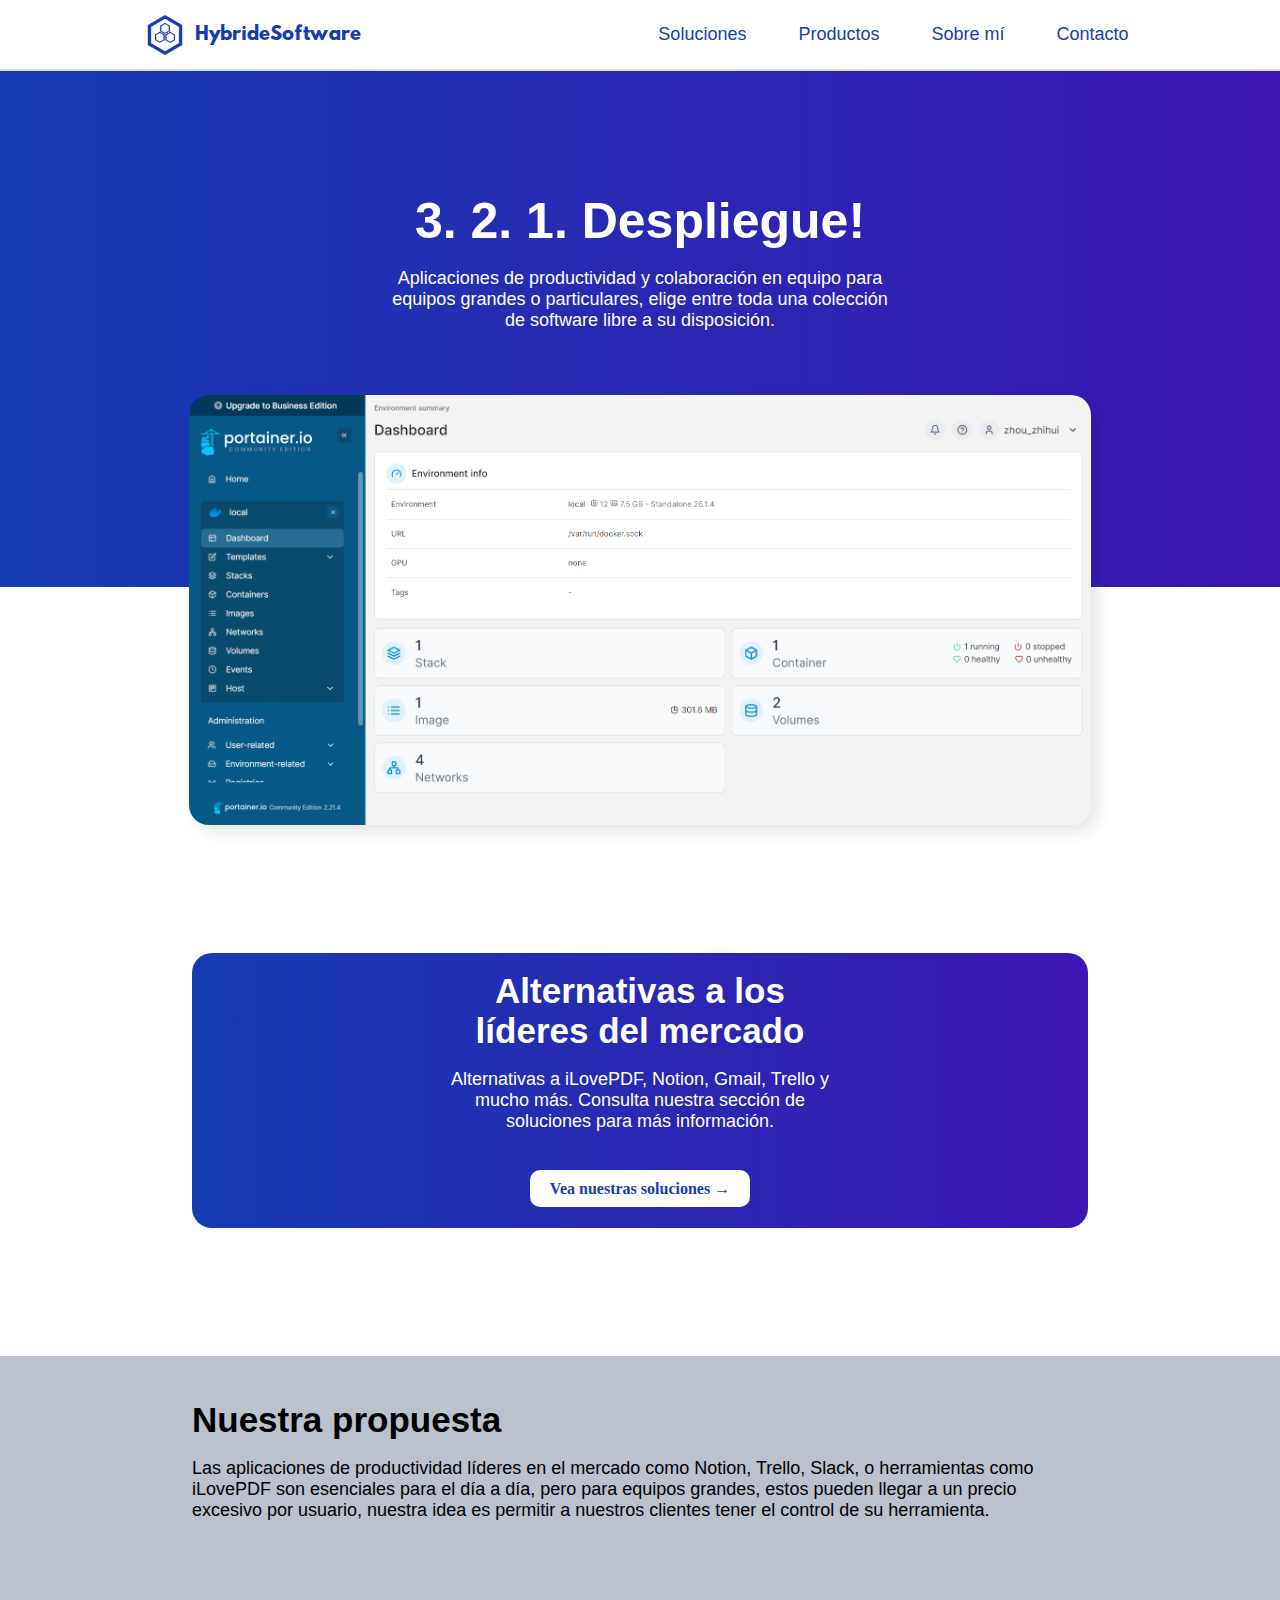
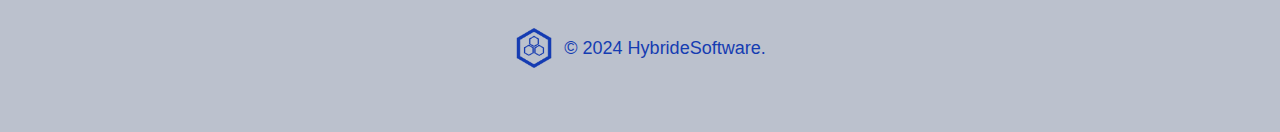
<file: HybrideSoftware/index.html>
<!DOCTYPE html>
<html lang="es">
    <head>
        <meta charset="UTF-8">
        <meta name="Autor" content="Zhou Zhihui">
        <meta name="Keywords" content="pagina, principal">
        <meta name="Description" content="Pagina principal">
        
        <link rel="stylesheet" href="./CSS/style_1.css"> <!-- Importa la hoja de estilo-->
        <link rel="icon" href="./Resource/Hybride-Software-removebg-preview.png" type="image/png" sizes="32x32"> <!-- Favicon en formato PNG-->
        <!-- Indica que esta página presenta canales RSS, en algunos navegadores los detectan solo -->
        <link rel="alternate" title="HybrideSoftware New Solutions RSS" href="https://cristalab.com/feeds.xml" type="application/rss+xml">
    </head>
    <body>
        
        <!-- Barra de navegación estática-->
        <nav class="nav-bar"> 
            <div class="logo">
                <a href="index.html">
                    <img src="./Resource/Hybride-Software-removebg-preview.png" alt="logo">
                    <p>HybrideSoftware</p>
                </a>
            </div> 
            <ul>
                <div class="link-nav">
                    <li><a href="soluciones.html"><p>Soluciones</p></a></li>
                    <li><a href="productos.html"><p>Productos</p></a></li>
                    <li><a href="sobre_mi.html"><p>Sobre mí</p></a></li>
                    <li><a href="contacto.html"><p>Contacto</p></a></li>
                </div>
            </ul>
        </nav>
        
        <!-- Encabezado-->
        <main class="content-title">
            <div>
                <h1>3. 2. 1. Despliegue!</h1><br>
                <p>Aplicaciones de productividad y colaboración en equipo para equipos grandes o particulares, elige entre toda una colección de software libre a su disposición.</p>
            </div>
        </main>

        <!-- Bloque imagen-->
        <div class="content-image1">
            <img src="./Resource/portainer.png" alt="Portainer-user">
        </div>

        <!-- CTA-->
        <div class="content-CTA">
            <br><h2>Alternativas a los líderes del mercado</h2><br>
            <p>Alternativas a iLovePDF, Notion, Gmail, Trello y mucho más. Consulta nuestra sección de soluciones para más información.</p><br>
            <div class="content-botton1">
                <a href="soluciones.html"><strong>Vea nuestras soluciones →</strong></a>
            </div>
        </div>

        <!-- Soluciones-->
        <div class="content-solution">
            <br><h2>Nuestra propuesta</h2><br>
            <p>Las aplicaciones de productividad líderes en el mercado como Notion, Trello, Slack, o herramientas como iLovePDF son esenciales para el día a día, pero para equipos grandes, estos pueden llegar a un precio excesivo por usuario, nuestra idea es permitir a nuestros clientes tener el control de su herramienta.</p><br>
        </div>

        <!-- Pie de página-->
        <!--<footer class="foot-content">
            <div>
                <h3>Soluciones</h3>
                <h3>Productos</h3>
            </div>
            <div>
                <h3>Sobre mí</h3>
                <h3>Contacto</h3>
            </div>
        </footer>-->

        <!-- Logo de pie de página-->
        <footer class="foot-logo">
            <img src="./Resource/Hybride-Software-removebg-preview.png" alt="logo">
            <p>© 2024 HybrideSoftware.</p>
        </footer>

    </body>
</html>
</file>
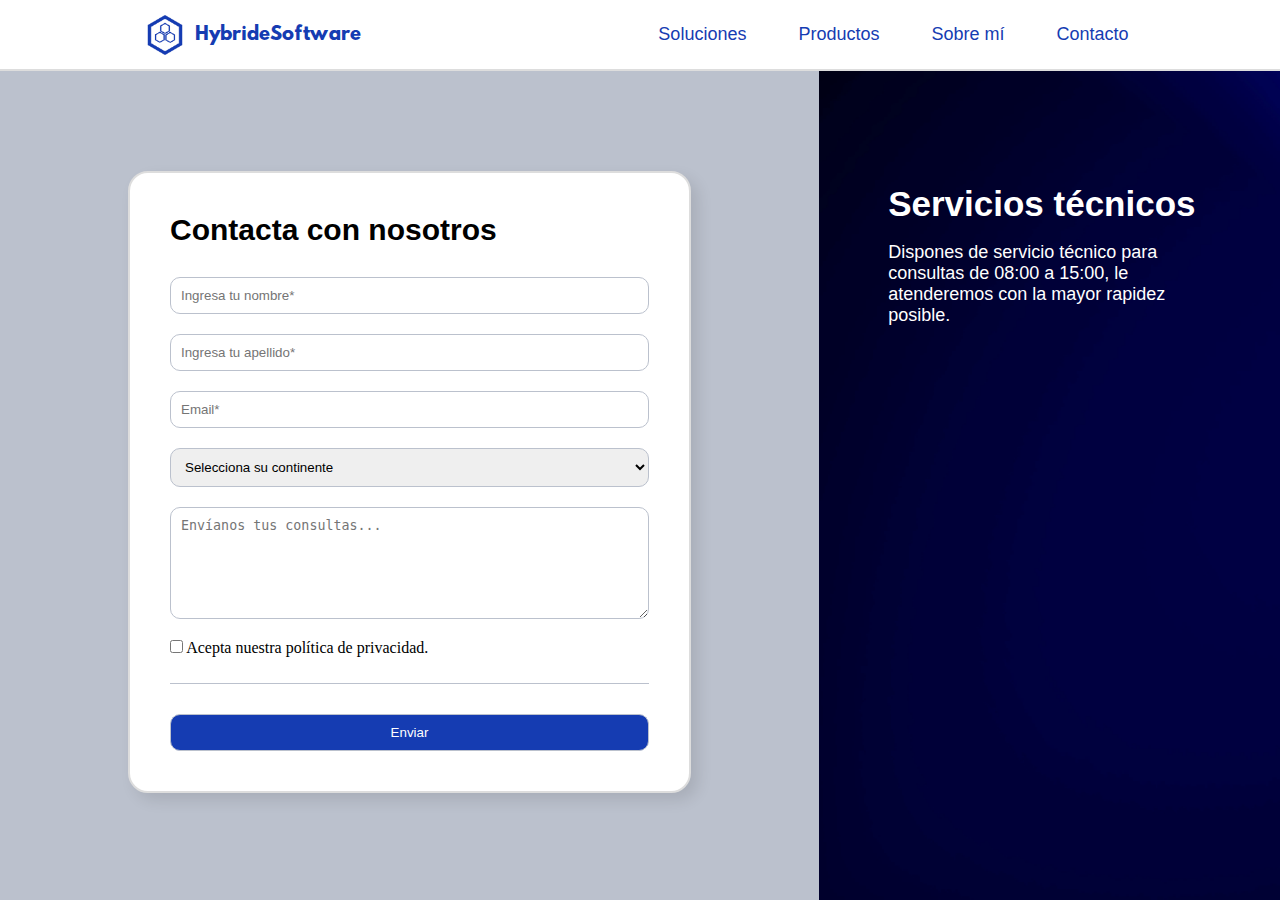
<file: HybrideSoftware/contacto.html>
<!DOCTYPE html>
<html lang="es">
    <head>
        <meta charset="UTF-8">
        <meta name="Autor" content="Zhou Zhihui">
        <meta name="Keywords" content="contacto">
        <meta name="Description" content="Contacto">
        
        <link rel="stylesheet" href="./CSS/style_1.css"> <!-- Importa la hoja de estilo-->
        <link rel="icon" href="./Resource/Hybride-Software-removebg-preview.png" type="image/png" sizes="32x32"> <!-- Favicon en formato PNG-->
    </head>
    <body class="form-body">
        
        <!-- Barra de navegación estática-->
        <nav class="nav-bar"> 
            <div class="logo">
                <a href="index.html">
                    <img src="./Resource/Hybride-Software-removebg-preview.png" alt="logo">
                    <p>HybrideSoftware</p>
                </a>
            </div> 
            <ul>
                <div class="link-nav">
                    <li><a href="soluciones.html"><p>Soluciones</p></a></li>
                    <li><a href="productos.html"><p>Productos</p></a></li>
                    <li><a href="sobre_mi.html"><p>Sobre mí</p></a></li>
                    <li><a href="contacto.html"><p>Contacto</p></a></li>
                </div>
            </ul>
        </nav>
        
        <!-- Formulario de contacto-->
         <div class="contact-form-father">
            <div class="contact-form">
                <form class="contact-form-content">
                    <h3>Contacta con nosotros</h3>
                    <input class="contact-form-input" type="text" placeholder="Ingresa tu nombre*" required> <!-- placeholder muestra las palabras dentro del recuadro de texto, pero al escribir desaparece-->
                    <input class="contact-form-input" type="text" placeholder="Ingresa tu apellido*" required>
                    <input class="contact-form-input" type="email" placeholder="Email*" required> <!-- Required obliga a relenar el campo-->
                    <select class="contact-form-input"> <!-- Required no funciona en el select-->
                        <option disabled selected>Selecciona su continente</option> <!-- disable evita que el usuario lo elija y selected lo marca como por defecto-->
                        <option>Asia</option>
                        <option>África</option>
                        <option>Europa</option>
                        <option>América</option>
                        <option>Oceanía</option>
                        <option>Antártida</option> <!-- Para los pinguinos-->
                    </select>
                    <textarea class="contact-form-input" rows="6" cols="55" placeholder="Envíanos tus consultas..."></textarea> <!-- rows la altura, cols el ancho-->
                    <div> <!-- Si no lo meto en el padre, se pone en columna-->
                        <input class="contact-form-input" type="checkbox">
                        <label>Acepta nuestra política de privacidad.</label>
                    </div>
                    <div class="contact-form-bottom-div">
                        <input class="contact-form-bottom" type="submit" value="Enviar">
                    </div>
                </form>
            </div>
            <div class="contact-form-second">
                <div class="contact-form-second-content">
                    <h2>Servicios técnicos</h2><br>
                    <p>Dispones de servicio técnico para consultas de 08:00 a 15:00, le atenderemos con la mayor rapidez posible.</p>
                </div>
            </div>
         </div>

    </body>
</html>
</file>
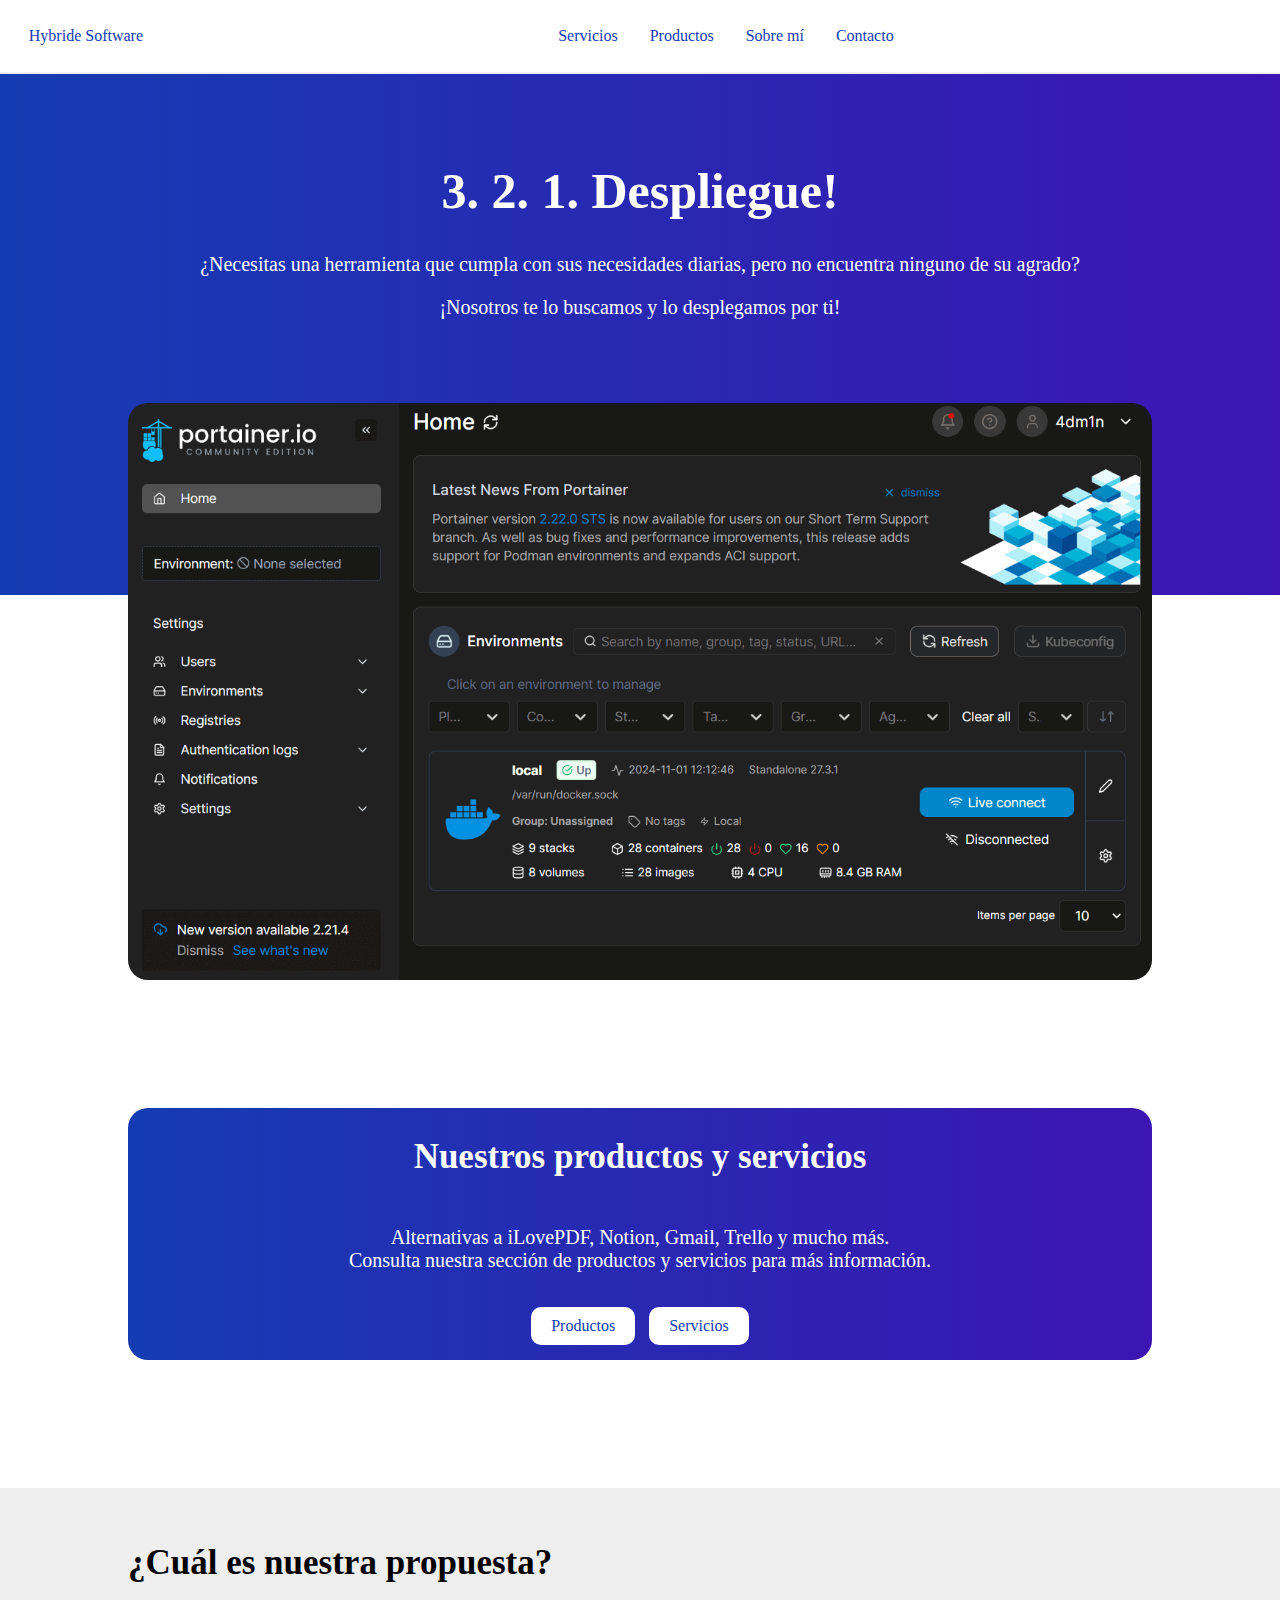
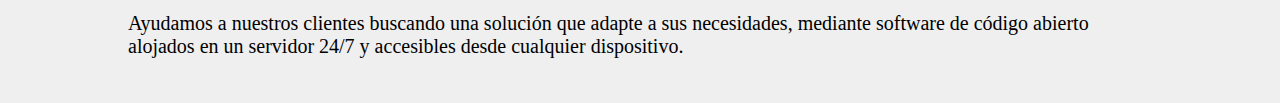
<file: hybridesoftware/main_page.html>
<!DOCTYPE html>
<html lang="es">
    <head>
        <meta charset="UTF-8">
        <meta name="Autor" content="Zhou Zhihui">
        <meta name="Keywords" content="principal">
        <meta name="Description" content="Pagina principal">
        
        <link rel="stylesheet" href="style_1.css"> <!-- Importa la hoja de estilo-->
    </head>
    <body>
        
        <div>
            <nav> <!-- Barra de navegación estática-->
                <ul>
                    <div class="logo">
                        <li ><a href="main_page.html">Hybride Software</a></li>
                    </div> 
                    <div class="link-nav">
                        <li><a href="servicios.html">Servicios</a></li>
                        <li><a href="productos.html">Productos</a></li>
                        <li><a href="sobre_mi.html">Sobre mí</a></li>
                        <li><a href="contacto.html">Contacto</a></li>
                    </div>
                </ul>
            </nav>
        </div>
        
        <div class="content-gradient"> <!-- Una preve presentación-->
            <div>
                <h1>3. 2. 1. Despliegue!</h1>
                <p>¿Necesitas una herramienta que cumpla con sus necesidades diarias, pero no encuentra ninguno de su agrado?</p>
                <p>¡Nosotros te lo buscamos y lo desplegamos por ti!</p>
            </div>
        </div>

        <div class="content-image1">
            <img src="Portainer-user.png" alt="Portainer-user">
        </div>

        <div class="content-CTA">
            <h2>Nuestros productos y servicios</h2>
            <p>Alternativas a iLovePDF, Notion, Gmail, Trello y mucho más.
                Consulta nuestra sección de productos y servicios para más información.
            </p>
            <div class="content-botton1">
                <a href="productos.html">Productos</a>
                <a href="servicios.html">Servicios</a>
            </div>
        </div>

        <div class="content-solution">
            <h2>¿Cuál es nuestra propuesta?</h2>
            <p>Ayudamos a nuestros clientes buscando una solución que adapte a sus necesidades, mediante software de código abierto alojados en un servidor 24/7 y accesibles desde cualquier dispositivo.</p>
        </div>

        <div class="foot-content">

        </div>

        <div class="foot-logo">

        </div>

    </body>
</html>
</file>
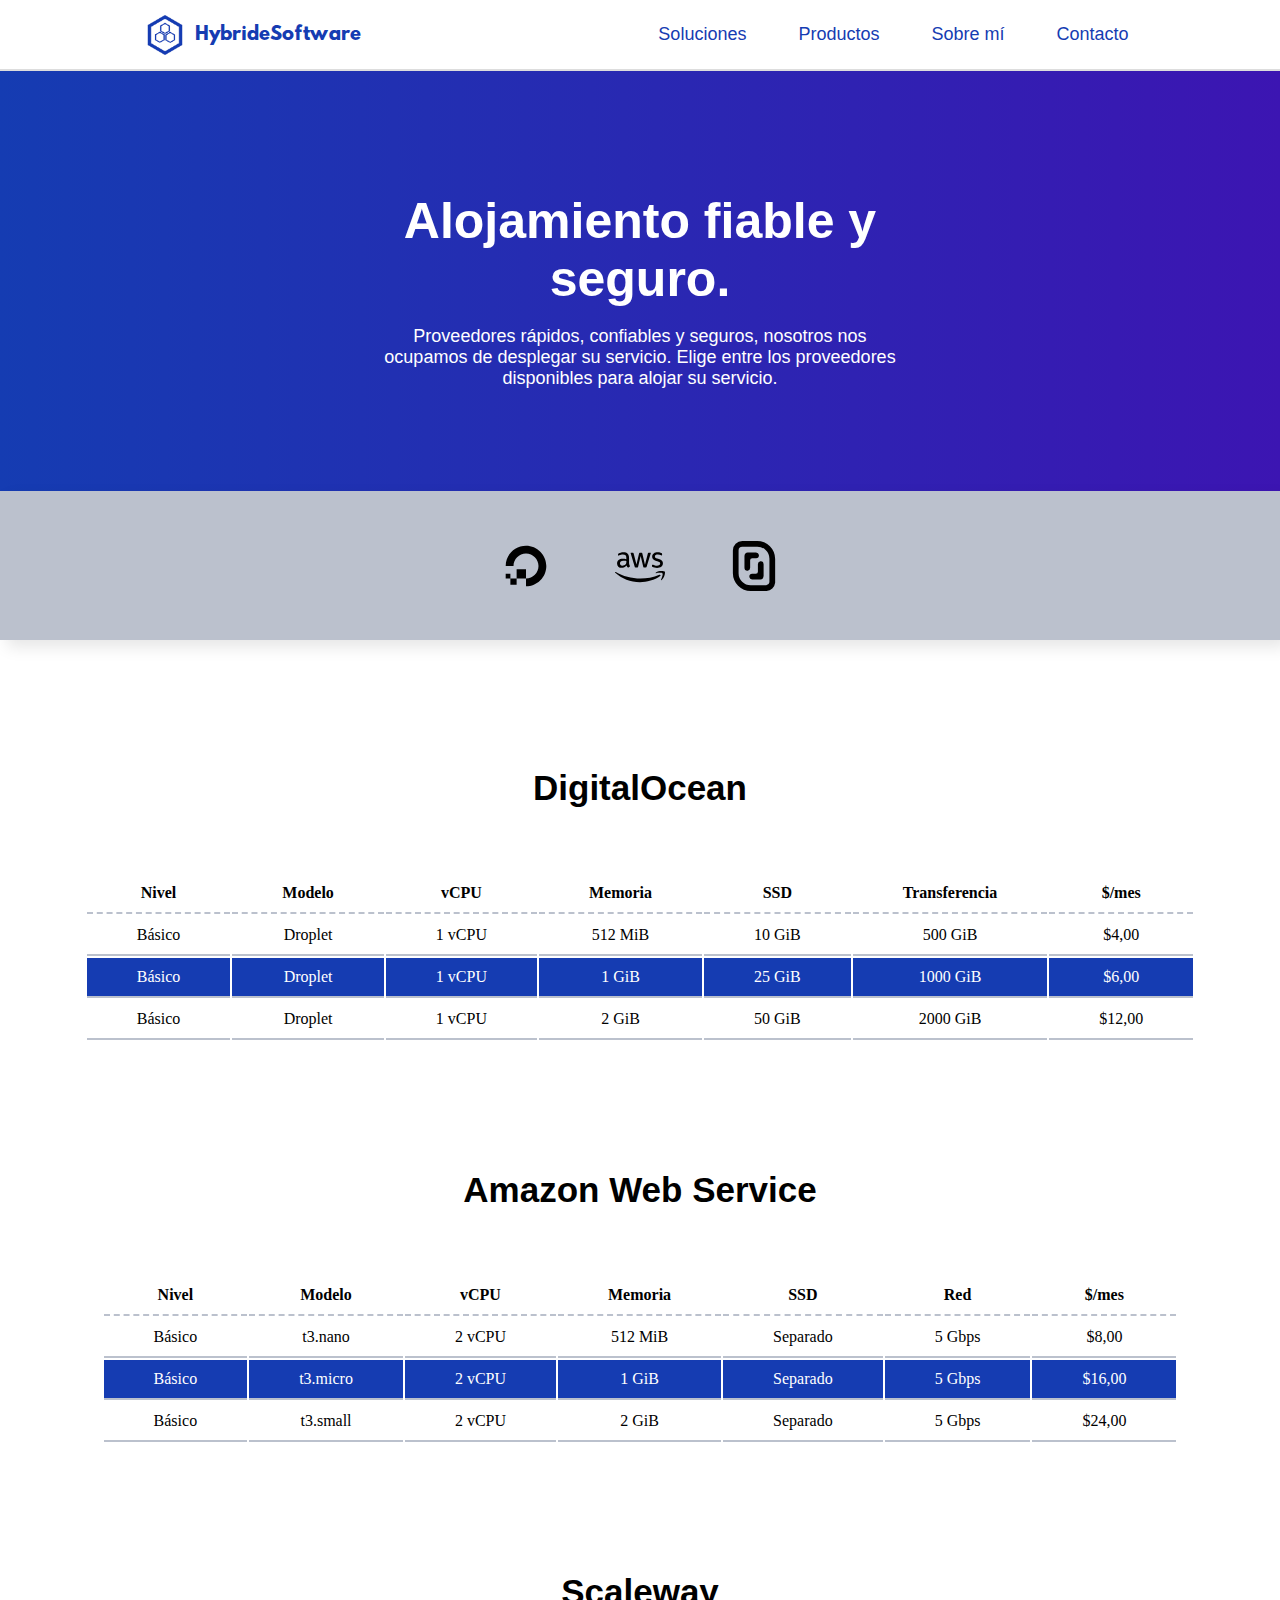
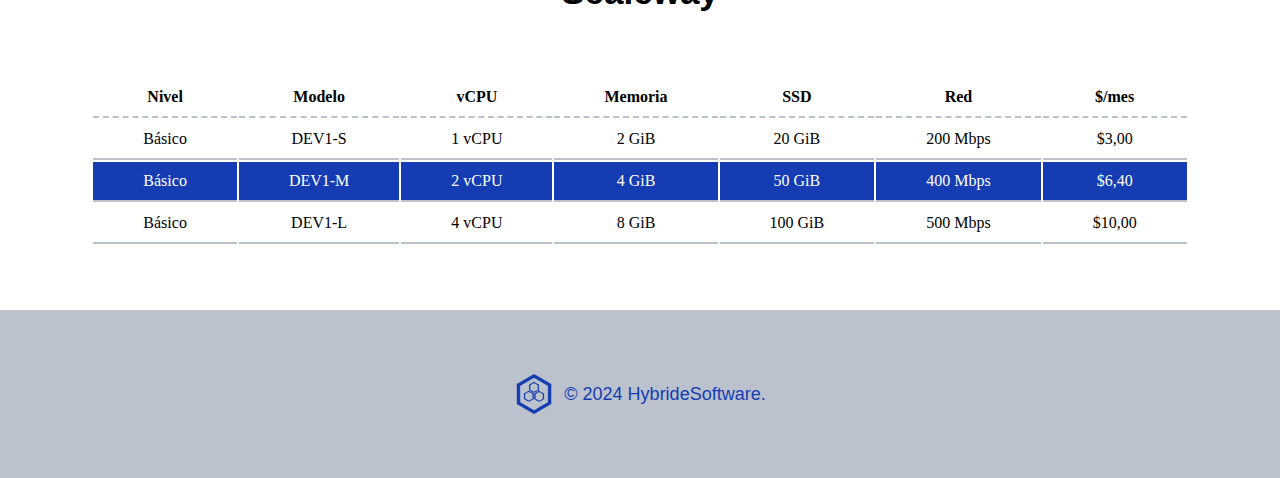
<file: HybrideSoftware/productos.html>
<!DOCTYPE html>
<html lang="es">
    <head>
        <meta charset="UTF-8">
        <meta name="Autor" content="Zhou Zhihui">
        <meta name="Keywords" content="productos">
        <meta name="Description" content="Productos">
        
        <link rel="stylesheet" href="./CSS/style_1.css"> <!-- Importa la hoja de estilo-->
        <link rel="icon" href="./Resource/Hybride-Software-removebg-preview.png" type="image/png" sizes="32x32"> <!-- Favicon en formato PNG-->
    </head>
    <body>
        
        <!-- Barra de navegación estática-->
        <nav class="nav-bar"> 
            <div class="logo">
                <a href="index.html">
                    <img src="./Resource/Hybride-Software-removebg-preview.png" alt="logo">
                    <p>HybrideSoftware</p>
                </a>
            </div> 
            <ul>
                <div class="link-nav">
                    <li><a href="soluciones.html"><p>Soluciones</p></a></li>
                    <li><a href="productos.html"><p>Productos</p></a></li>
                    <li><a href="sobre_mi.html"><p>Sobre mí</p></a></li>
                    <li><a href="contacto.html"><p>Contacto</p></a></li>
                </div>
            </ul>
        </nav>

        <main class="content-title-product">
            <div>
                <h1>Alojamiento fiable y seguro.</h1><br>
                <p>Proveedores rápidos, confiables y seguros, nosotros nos ocupamos de desplegar su servicio. Elige entre los proveedores disponibles para alojar su servicio.</p>
            </div>
        </main>

        <section class="content-title-product-img">
            <div> <!-- Los SVG es el formato con mejor calidad de todas-->
                <img src="./Resource/icons8-digital-ocean.svg" alt="DigitalOcean">
                <img src="./Resource/icons8-amazon-web-services.svg" alt="Amazon-web-service">
                <img src="./Resource/scaleway.svg" alt="Scaleway">
            </div>
        </section>

        <!-- Tabla de productos-->
        <section class="provideer">
            <h2>DigitalOcean</h2>
        </section>

        <div class="product-table-div">
            <table class="product-table">
                <thead>
                    <tr>
                        <th>Nivel</th>
                        <th>Modelo</th>
                        <th>vCPU</th>
                        <th>Memoria</th>
                        <th>SSD</th>
                        <th>Transferencia</th>
                        <th>$/mes</th>
                    </tr>
                </thead>
                <tbody>
                    <tr>
                        <td>Básico</td>
                        <td>Droplet</td>
                        <td>1 vCPU</td>
                        <td>512 MiB</td> <!--MiB es una medida más precisa que MB-->
                        <td>10 GiB</td>
                        <td>500 GiB</td>
                        <td>$4,00</td>
                    </tr>
                    <tr>
                        <td>Básico</td>
                        <td>Droplet</td>
                        <td>1 vCPU</td>
                        <td>1 GiB</td>
                        <td>25 GiB</td>
                        <td>1000 GiB</td>
                        <td>$6,00</td>
                    </tr>
                    <tr>
                        <td>Básico</td>
                        <td>Droplet</td>
                        <td>1 vCPU</td>
                        <td>2 GiB</td>
                        <td>50 GiB</td>
                        <td>2000 GiB</td>
                        <td>$12,00</td>
                    </tr>
                </tbody>
            </table>
        </div>

        <section class="provideer">
            <h2>Amazon Web Service</h2>
        </section>

        <div class="product-table-div">
            <table class="product-table">
                <thead>
                    <tr>
                        <th>Nivel</th>
                        <th>Modelo</th>
                        <th>vCPU</th>
                        <th>Memoria</th>
                        <th>SSD</th>
                        <th>Red</th>
                        <th>$/mes</th>
                    </tr>
                </thead>
                <tbody>
                    <tr>
                        <td>Básico</td>
                        <td>t3.nano</td>
                        <td>2 vCPU</td>
                        <td>512 MiB</td>
                        <td>Separado</td>
                        <td>5 Gbps</td>
                        <td>$8,00</td>
                    </tr>
                    <tr>
                        <td>Básico</td>
                        <td>t3.micro</td>
                        <td>2 vCPU</td>
                        <td>1 GiB</td>
                        <td>Separado</td>
                        <td>5 Gbps</td>
                        <td>$16,00</td>
                    </tr>
                    <tr>
                        <td>Básico</td>
                        <td>t3.small</td>
                        <td>2 vCPU</td>
                        <td>2 GiB</td>
                        <td>Separado</td>
                        <td>5 Gbps</td>
                        <td>$24,00</td>
                    </tr>
                </tbody>
            </table>
        </div>

        <section class="provideer">
            <h2>Scaleway</h2>
        </section>

        <div class="product-table-div">
            <table class="product-table">
                <thead>
                    <tr>
                        <th>Nivel</th>
                        <th>Modelo</th>
                        <th>vCPU</th>
                        <th>Memoria</th>
                        <th>SSD</th>
                        <th>Red</th>
                        <th>$/mes</th>
                    </tr>
                </thead>
                <tbody>
                    <tr>
                        <td>Básico</td>
                        <td>DEV1-S</td>
                        <td>1 vCPU</td>
                        <td>2 GiB</td>
                        <td>20 GiB</td>
                        <td>200 Mbps</td>
                        <td>$3,00</td>
                    </tr>
                    <tr>
                        <td>Básico</td>
                        <td>DEV1-M</td>
                        <td>2 vCPU</td>
                        <td>4 GiB</td>
                        <td>50 GiB</td>
                        <td>400 Mbps</td>
                        <td>$6,40</td>
                    </tr>
                    <tr>
                        <td>Básico</td>
                        <td>DEV1-L</td>
                        <td>4 vCPU</td>
                        <td>8 GiB</td>
                        <td>100 GiB</td>
                        <td>500 Mbps</td>
                        <td>$10,00</td>
                    </tr>
                </tbody>
            </table>
        </div>

        <!-- Sección para particulares-->
         
        
        <footer class="foot-logo">
            <img src="./Resource/Hybride-Software-removebg-preview.png" alt="logo">
            <p>© 2024 HybrideSoftware.</p>
        </footer>
        
    </body>
</html>
</file>
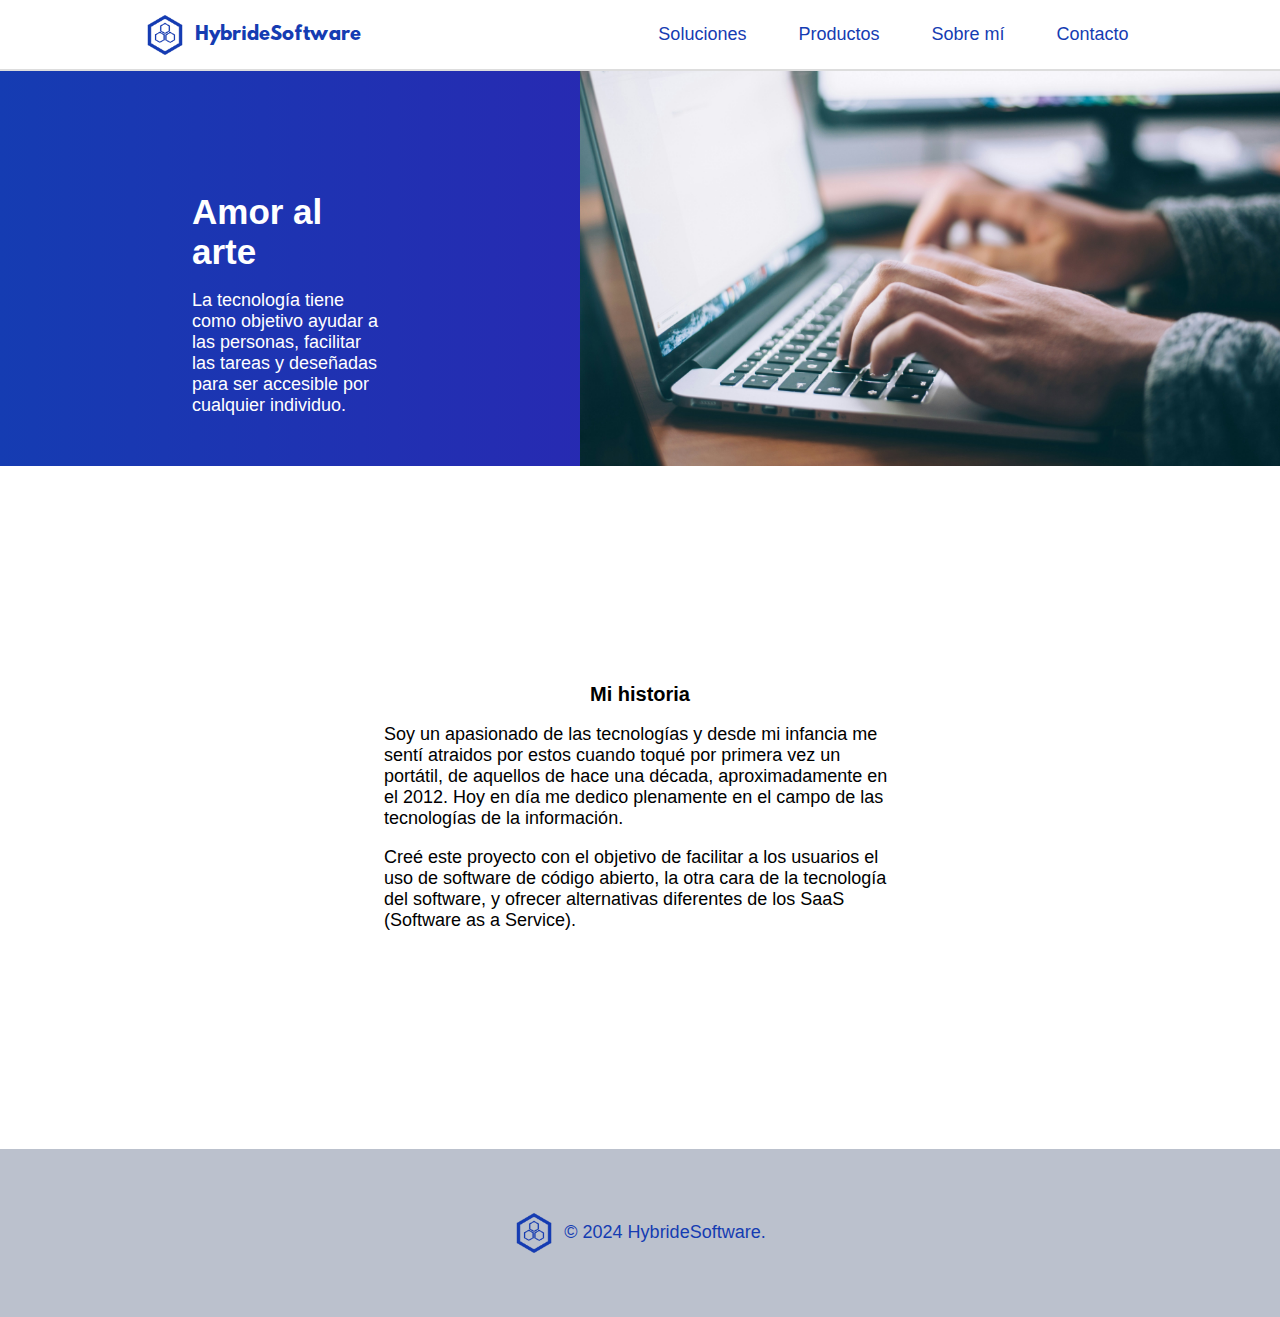
<file: HybrideSoftware/sobre_mi.html>
<!DOCTYPE html>
<html lang="es">
    <head>
        <meta charset="UTF-8">
        <meta name="Autor" content="Zhou Zhihui">
        <meta name="Keywords" content="sobre mi">
        <meta name="Description" content="Sobre mi">
        
        <link rel="stylesheet" href="./CSS/style_1.css"> <!-- Importa la hoja de estilo-->
        <link rel="icon" href="./Resource/Hybride-Software-removebg-preview.png" type="image/png" sizes="32x32"> <!-- Favicon en formato PNG-->
    </head>
    <body>
        
        <!-- Barra de navegación estática-->
        <nav class="nav-bar"> 
            <div class="logo">
                <a href="index.html">
                    <img src="./Resource/Hybride-Software-removebg-preview.png" alt="logo">
                    <p>HybrideSoftware</p>
                </a>
            </div> 
            <ul>
                <div class="link-nav">
                    <li><a href="soluciones.html"><p>Soluciones</p></a></li>
                    <li><a href="productos.html"><p>Productos</p></a></li>
                    <li><a href="sobre_mi.html"><p>Sobre mí</p></a></li>
                    <li><a href="contacto.html"><p>Contacto</p></a></li>
                </div>
            </ul>
        </nav>

        <main class="about-me">
            <div class="about-me-content">
                <h2>Amor al arte</h2><br>
                <p>La tecnología tiene como objetivo ayudar a las personas, facilitar las tareas y deseñadas para ser accesible por cualquier individuo.</p>
            </div>
            <div class="about-me-img">
                <img src="./Resource/tecnologia-unsplash.jpg" alt="Tecnología accesible">
            </div>
        </main>

        <section class="my-history">
            <h3>Mi historia</h3><br>
            <p>Soy un apasionado de las tecnologías y desde mi infancia me sentí atraidos por estos cuando toqué por primera vez un portátil,
                de aquellos de hace una década, aproximadamente en el 2012. Hoy en día me dedico plenamente en el campo de las tecnologías de la información.
            </p><br>
            <p>Creé este proyecto con el objetivo de facilitar a los usuarios el uso de software de código abierto, la otra cara de la tecnología del software,
                y ofrecer alternativas diferentes de los SaaS (Software as a Service).
            </p>
        </section>
        
        <footer class="foot-logo">
            <img src="./Resource/Hybride-Software-removebg-preview.png" alt="logo">
            <p>© 2024 HybrideSoftware.</p>
        </footer>

    </body>
</html>
</file>
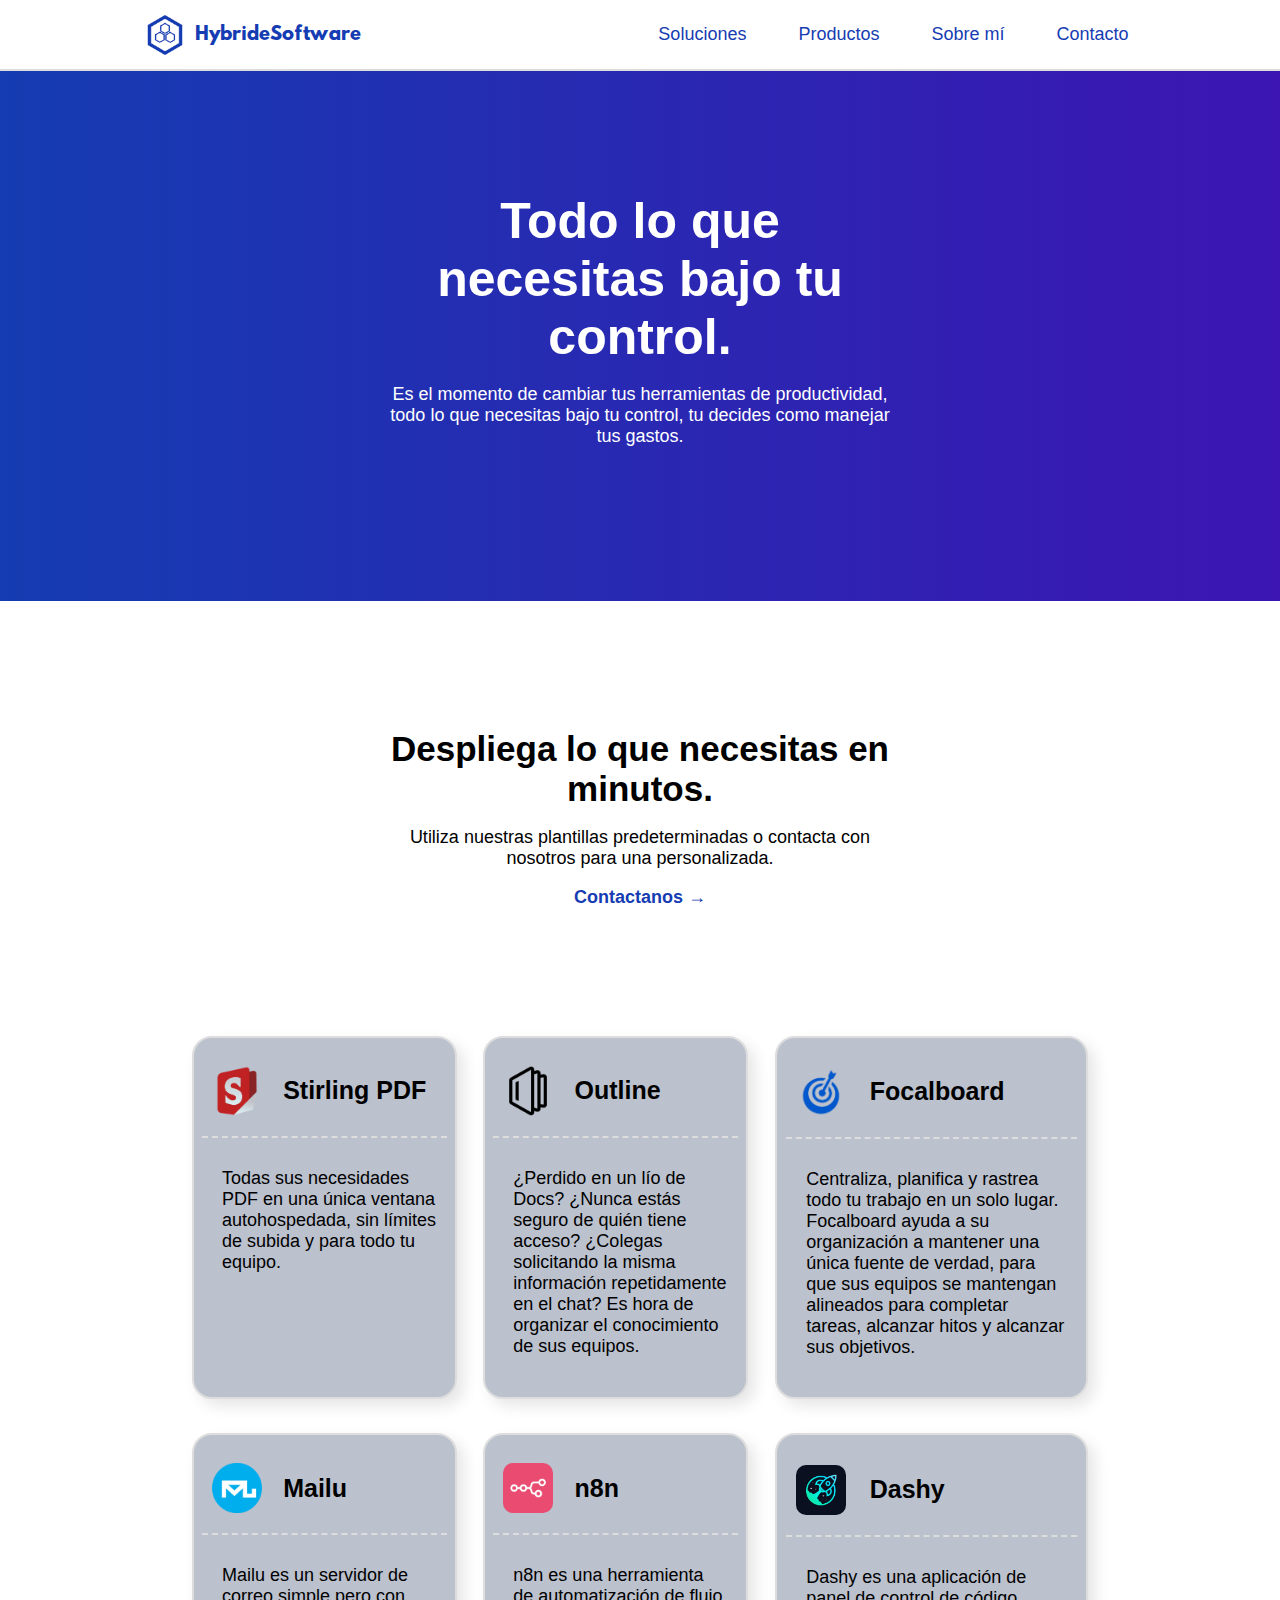
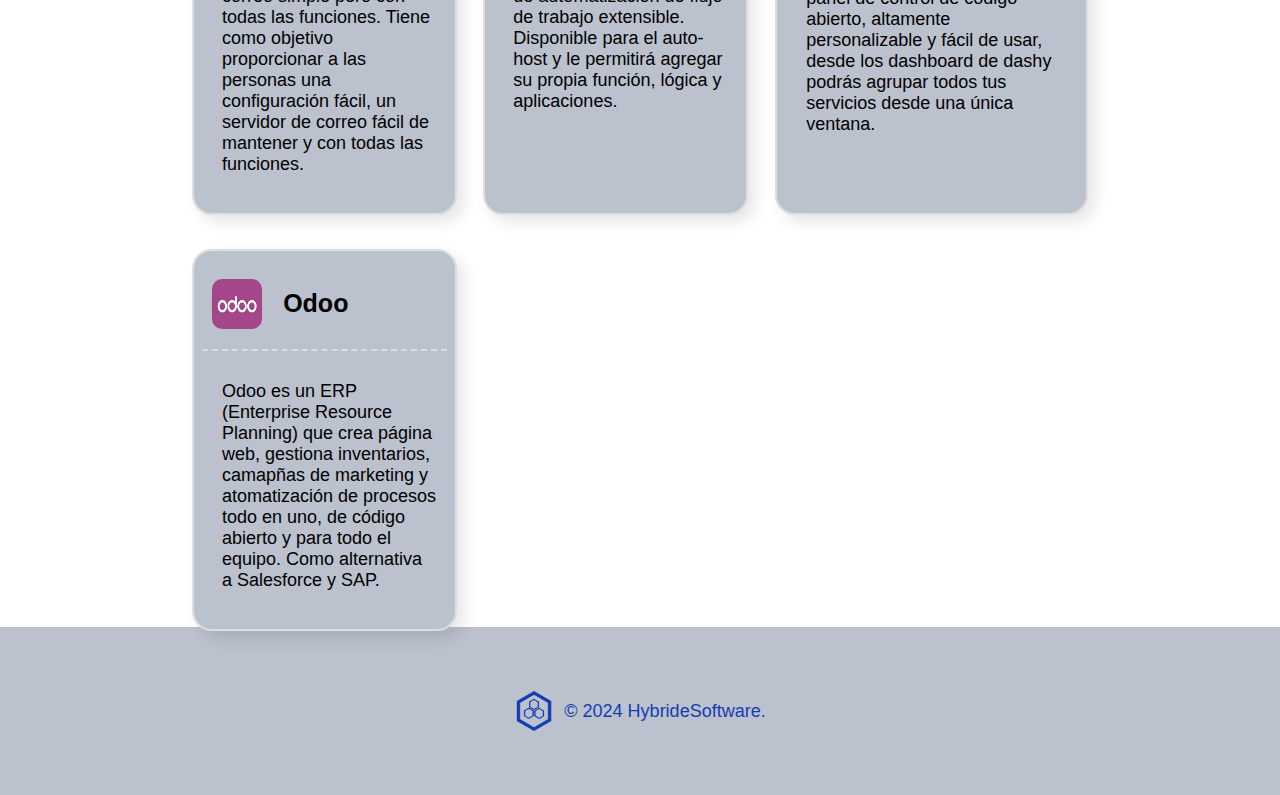
<file: HybrideSoftware/soluciones.html>
<!DOCTYPE html>
<html lang="es">
    <head>
        <meta charset="UTF-8">
        <meta name="Autor" content="Zhou Zhihui">
        <meta name="Keywords" content="soluciones">
        <meta name="Description" content="Soluciones">
        
        <link rel="stylesheet" href="./CSS/style_1.css"> <!-- Importa la hoja de estilo-->
        <link rel="icon" href="./Resource/Hybride-Software-removebg-preview.png" type="image/png" sizes="32x32"> <!-- Favicon en formato PNG-->
    </head>
    <body>
        
        <!-- Barra de navegación estática-->
        <nav class="nav-bar"> 
            <div class="logo">
                <a href="index.html">
                    <img src="./Resource/Hybride-Software-removebg-preview.png" alt="logo">
                    <p>HybrideSoftware</p>
                </a>
            </div> 
            <ul>
                <div class="link-nav">
                    <li><a href="soluciones.html"><p>Soluciones</p></a></li>
                    <li><a href="productos.html"><p>Productos</p></a></li>
                    <li><a href="sobre_mi.html"><p>Sobre mí</p></a></li>
                    <li><a href="contacto.html"><p>Contacto</p></a></li>
                </div>
            </ul>
        </nav>
        
        <!-- Encabezado-->
        <main class="content-title-solution">
            <div>
                <h1>Todo lo que necesitas bajo tu control.</h1><br>
                <p>Es el momento de cambiar tus herramientas de productividad, todo lo que necesitas bajo tu control, tu decides como manejar tus gastos.</p>
            </div>
        </main>

        <section class="solution-title">
            <div>
                <h2>Despliega lo que necesitas en minutos.</h2><br>
                <p>Utiliza nuestras plantillas predeterminadas o contacta con nosotros para una personalizada.</p><br>
                <a href="contacto.html"><p><strong>Contactanos →</strong></p></a>
            </div>
        </section>

        <!-- Contenido en formato grid en estilo tarjetas-->
        <div class="grid">
            <section class="solution-box">
                <div class="content-banner">
                    <img src="./Resource/stirling.webp" alt="stirling-pdf">
                    <h3>Stirling PDF</h3>
                </div>
                <div class="solution-box-content">
                    <p>Todas sus necesidades PDF en una única ventana autohospedada, sin límites de subida y para todo tu equipo.</p>
                </div>
            </section>

            <section class="solution-box">
                <div class="content-banner">
                    <img src="./Resource/outline.png" alt="stirling-pdf">
                    <h3>Outline</h3>
                </div>
                <div class="solution-box-content">
                    <p>¿Perdido en un lío de Docs? ¿Nunca estás seguro de quién tiene acceso? ¿Colegas solicitando la misma información repetidamente en el chat? Es hora de organizar el conocimiento de sus equipos.</p>
                </div>
            </section>

            <section class="solution-box">
                <div class="content-banner">
                    <img src="./Resource/focalboard.webp" alt="stirling-pdf">
                    <h3>Focalboard</h3>
                </div>
                <div class="solution-box-content">
                    <p>Centraliza, planifica y rastrea todo tu trabajo en un solo lugar. Focalboard ayuda a su organización a mantener una única fuente de verdad, para que sus equipos se mantengan alineados para completar tareas, alcanzar hitos y alcanzar sus objetivos.</p>
                </div>
            </section>

            <section class="solution-box">
                <div class="content-banner">
                    <img src="./Resource/mailu.webp" alt="stirling-pdf">
                    <h3>Mailu</h3>
                </div>
                <div class="solution-box-content">
                    <p>Mailu es un servidor de correo simple pero con todas las funciones. Tiene como objetivo proporcionar a las personas una configuración fácil, un servidor de correo fácil de mantener y con todas las funciones.</p>
                </div>
            </section>

            <section class="solution-box">
                <div class="content-banner">
                    <img src="./Resource/n8n.png" alt="stirling-pdf">
                    <h3>n8n</h3>
                </div>
                <div class="solution-box-content">
                    <p>n8n es una herramienta de automatización de flujo de trabajo extensible. Disponible para el auto-host y le permitirá agregar su propia función, lógica y aplicaciones.</p>
                </div>
            </section>

            <section class="solution-box">
                <div class="content-banner">
                    <img src="./Resource/dashy-logo.png" alt="stirling-pdf">
                    <h3>Dashy</h3>
                </div>
                <div class="solution-box-content">
                    <p>Dashy es una aplicación de panel de control de código abierto, altamente personalizable y fácil de usar, desde los dashboard de dashy podrás agrupar todos tus servicios desde una única ventana.</p>
                </div>
            </section>

            <section class="solution-box">
                <div class="content-banner">
                    <img src="./Resource/Odoo-logo.jpg" alt="Odoo">
                    <h3>Odoo</h3>
                </div>
                <div class="solution-box-content">
                    <p>Odoo es un ERP (Enterprise Resource Planning) que crea página web, gestiona inventarios, camapñas de marketing y atomatización de procesos todo en uno, de código abierto y para todo el equipo. Como alternativa a Salesforce y SAP.</p>
                </div>
            </section>
        </div>

        <footer class="foot-logo">
            <img src="./Resource/Hybride-Software-removebg-preview.png" alt="logo">
            <p>© 2024 HybrideSoftware.</p>
        </footer>

    </body>
</html>
</file>
<file: HybrideSoftware/CSS/style_1.css>
/* ---------- Fuentes de letras ----------*/
/* La declaración ../ significa salir a un nivel superior del directorio actual, en mi caso ./ no funciona, enlace del vídeo que me enseña https://www.youtube.com/watch?v=tVhMV9XETwY*/
/* El formato WOFF es el que tiene mayor compatibilidad en los navegadores, otros formatos son OTF, TTF y WOFF2*/
@font-face {
    font-family: "Hussar-Bold"; /* El nombre de la fuente*/
    src: url("../Fonts/misc/HussarBoldWeb-bf92.woff"); /* El formato otf permite funciones más avanzadas*/
}

/* ---------- Reseteo de estilo CSS ----------*/
* {
    margin: 0;
    padding: 0;
}

/* ---------- Estilos generales ----------*/
h1 {
    font-size: 50px;
    font-family: 'Franklin Gothic Medium', 'Arial Narrow', Arial, sans-serif; /* La primera es la fuente principal, y las separadas por coma las opcionales en caso de que la principal no funciona*/
}

h2 {
    font-size: 35px;
    font-family: 'Franklin Gothic Medium', 'Arial Narrow', Arial, sans-serif;
}

h3 {
    font-size: 20px;
    font-family: 'Franklin Gothic Medium', 'Arial Narrow', Arial, sans-serif;
}

p {
    font-size: 18px;
    font-family: sans-serif;
}

/* ---------- Barra de navegación ----------*/
.nav-bar {
    list-style-type: none;
    background-color: #ffffff;
    padding: 10px;
    display: flex;
    align-items: center; /* Centra los elementos verticalmente*/
    justify-content: space-around; /* Reparte los elementos de forma equitativa en el espacio disponible*/
    position: fixed; /* Ancla la barra*/
    width: 100%; /* Ancho completo de la barra*/
    border-bottom: 2px solid #dddddd;
    z-index: 10;
}

.logo a {
    color: #153cb2;
    display: flex;
    align-items: center; /* Para alinear el logo a la misma altura que el nombre de la marca*/
    justify-content: center;
    text-decoration: none;
}

.logo p {
    font-family: "Hussar-Bold";
}

.logo img {
    height: 40px;
    width: 40px;
    margin-right: 10px; /* Espacio entre el logo y el nombre de marca*/
}

.logo a:hover {
    text-decoration: underline; /* Efecto de línea*/
}

.link-nav {
    display: flex;
    justify-content: center; /* Centra los enlaces en el espacio restante*/
    list-style: none;
}

.link-nav li {
    display: flex;
    align-items: center;
    margin: 0 10px; /* Espaciado entre los enlaces*/
}

.link-nav a {
    color: #153cb2;
    text-align: center;
    padding: 14px 16px;
    text-decoration: none;
}

.link-nav a:hover {
    text-decoration: underline;
}


/* ---------- <Página main_page> ----------*/

/* ---------- Sección portada ---------- */
.content-title {
    padding: 15% 30% 20% 30%; /* Controla el tamaño interno del div, margin es para controlar el tamaño externo (Uno es adentro y otro afuera)*/
    display: flex; /* Contenedor flexible, puede adaptar la posición de los contenedores hijos*/
    justify-content: center;
    background: linear-gradient(to right, #153cb2 0%, #3c15b2 100%); /* to right siginifica a qué dirección debe apuntar el degradado y background: linear-gradient crea un degradado*/
}

.content-title h1 {
    text-align: center;
    color: #ffffff;
}

.content-title p {
    text-align: center;
    color: #ffffff;
}

/* ---------- Sección imagen1 ----------*/
.content-image1 {
    display: flex;
    justify-content: center;
    margin: -15% 6% 10% 6%;
}

.content-image1 img {
    width: 80%;  /* Ajusta el ancho*/
    height: auto;  /* Mantiene la proporción original de la imagen*/
    border-radius: 20px;
    z-index: 1;
    box-shadow: 7px 7px 15px rgba(0, 0, 0, 0.1); /* El cuarto valor rgba es la opacidad, el tercer px es la difusión*/
}

/* ---------- Sección llamada a la acción ----------*/
.content-CTA {
    margin: 10% 15%;
    display: flex;
    flex-direction: column;
    border-radius: 20px;
    background: linear-gradient(to right, #153cb2 0%, #3c15b2 100%);
    padding: 0 20%;
}

.content-CTA h2 {
    color: #ffffff;
    text-align: center;
}

.content-CTA p {
    color: #ffffff;
    text-align: center;
}

.content-botton1 {
    text-align: center;
    margin: 30px;
}

.content-botton1 a {
    background-color: #ffffff;
    color: #153cb2;
    padding: 10px 20px;
    border: none;
    border-radius: 10px;
    text-decoration: none; /* Quita formato enlace*/

    /* Usar en caso de tener más de 1 botón*/
    /*margin: 5px; /* Espacio entre botones*/
    /*display: inline-block; /* Para que se alineen, sino aparecerá como columna*/
}

/* ---------- Sección ventajas ----------*/
.content-solution {
    padding: 2% 15%;
    background-color: #bbc1cd;
}

/* ---------- <Página soluciones> ---------- */

/* ---------- Sección portada solución ----------*/
.content-title-solution {
    padding: 15% 30% 12% 30%; /* Controla el tamaño interno del div, margin es para controlar el tamaño externo (Uno es adentro y otro afuera)*/
    display: flex; /* Contenedor flexible, puede adaptar la posición de los contenedores hijos*/
    justify-content: center;
    background: linear-gradient(to right, #153cb2 0%, #3c15b2 100%); /* to right siginifica a qué dirección debe apuntar el degradado y background: linear-gradient crea un degradado*/
}

.content-title-solution h1 {
    text-align: center;
    color: #ffffff;
}

.content-title-solution p {
    text-align: center;
    color: #ffffff;
}

/* ---------- Sección soluciones explicación ----------*/
.solution-title {
    text-align: center;
    margin: 10% 30%;
}

.solution-title a {
    text-decoration: none;
    color: #153cb2;
}

.solution-title a:hover {
    text-decoration: underline;
}

/* ---------- Sección de tarjetas de soluciones ----------*/
.grid {
    display: grid;
    grid-template-columns: auto auto auto; /* Para repartir las terjetas en 3 partes automáticamente*/
    gap: 3%; /* Espacio entre las tarjetas*/
    margin: 5% 15%; /* Espacio entre el body*/
}

.solution-box {
    display: flex;
    flex-direction: column; /* Mantiene el contenido de los div grid en modo columna*/
    padding: 3%;
    background-color: #bbc1cd;
    border: 2px solid #dddddd;
    border-radius: 20px;
    box-shadow: 7px 7px 15px rgba(0, 0, 0, 0.1); /* Sombras*/
}

.content-banner {
    display: flex; /* Activa el contenedor flex*/
    justify-content: left; /* Mantiene el encabezado a la izquierda*/
    align-items: center; /* Alinea la imagen y el título*/
    margin: 20px 10px;
}

.solution-box img {
    width: 50px;  /* Ajusta el ancho*/
    height: 50px;
    border-radius: 10px;
    margin-right: 5%;
}

.solution-box h3 {
    text-align: left;
    margin-left: 10px;
    font-size: 25px;
}

.solution-box p {
    text-align: left;
    margin-left: 10px;
}

.solution-box-content {
    border-top: dashed 2px #dddddd;
    padding: 30px 10px;

}

/* ---------- <Página producto> ----------*/
/* ---------- Sección productos ----------*/
.content-title-product {
    padding: 15% 30% 8% 30%; /* Controla el tamaño interno del div, margin es para controlar el tamaño externo (Uno es adentro y otro afuera)*/
    display: flex; /* Contenedor flexible, puede adaptar la posición de los contenedores hijos*/
    flex-direction: column;
    justify-content: center;
    background: linear-gradient(to right, #153cb2 0%, #3c15b2 100%); /* to right siginifica a qué dirección debe apuntar el degradado y background: linear-gradient crea un degradado*/
}

.content-title-product h1 {
    text-align: center;
    color: #ffffff;
}

.content-title-product p {
    text-align: center;
    color: #ffffff;
}

.content-title-product-img {
    display: flex;
    align-items: center; /* Alinea los logos horizontalmente*/
    justify-content: center; /* Centra los elementos en el centro de la pantalla*/
    background-color: #bbc1cd;
    padding-bottom: 45px;
    box-shadow: 7px 7px 15px rgba(0, 0, 0, 0.1);
}

.content-title-product-img img {
    margin-top: 50px;
    padding: 0 30px; /* Controla el espacio entre los logos*/
    width: 50px;
    height: auto;
}

/* ---------- Sección tabla de productos ----------*/
/* Para que la tabla se centre y no se deforme con Flex, hay que añadir el estilo en una clase padre superior, literalmente pensar fuera de la caja*/
.product-table-div {
    display: flex;
    align-items: center;
    justify-content: center;
    margin: 0 5% 5% 5%;
}

.provideer {
    display: flex;
    justify-content: center;
    margin: 10% 0 5% 0;
}

.product-table th {
    border-bottom: 2px dashed #bbc1cd;
    padding: 10px 50px;
    text-align: center;
}

.product-table td {
    border-bottom: 2px solid #bbc1cd;
    padding: 10px 50px;
    text-align: center;
}

.product-table tr:nth-child(even) { /* Añade este estilo a los hijos de tr que sean pares, por eso se llama even, para los impares es odd*/
    background-color: #153cb2;
    color: #ffffff;
}

/* ---------- <Página sobre mí> ----------*/
/* ---------- Sección portada presentación ----------*/
.about-me {
    background: linear-gradient(to right, #153cb2 0%, #3c15b2 100%);
    display: flex; /* Contenedor flexible, puede adaptar la posición de los contenedores hijos*/
}

.about-me-content {
    margin: 15% 0 0 15%; /* Está así la distribución del margen para que la foto quede bien*/
    padding-right: 15%;
    color: #ffffff;
}

.about-me-img {
    display: flex;
    align-content: center;
    justify-content: center;
}

.about-me-img img {
    width: 700px;
    height: auto;
}

/* Explicar sobre mí*/
.my-history {
    margin: 17% 30%;
    text-align: left;
}

.my-history h3 {
    text-align: center;
}

/* ---------- <Página de contacto> ----------*/
/* ---------- Sección formulario de contacto ----------*/
/* El color del body*/
.form-body {
    background-color: #bbc1cd;
}

.contact-form-father {
    display: flex;
    align-items: center;
}

/* Controla el tamaño del formulario*/
.contact-form {
    padding: 5% 10% 0 10%;
}

/* Controla el contenido del formulario*/
.contact-form-content {
    background-color: #ffffff;
    border-radius: 20px;
    border: solid 2px #dddddd;
    box-shadow: 7px 7px 15px rgba(0, 0, 0, 0.1);
    padding: 40px;
    display: flex;
    flex-direction: column; /* Formulario en modo columna*/
    justify-content: left;
}

.contact-form-content h3 {
    margin-bottom: 30px;
    font-size: 30px;
}

.contact-form-content p {
    font-size: 15px;
}

.contact-form-input {
    padding: 10px;
    margin-bottom: 20px;
    border-radius: 10px;
    border: solid 1px #bbc1cd;
}

.contact-form-bottom-div {
    margin-top: 10px;
    border-top: solid 1px #bbc1cd;
}

.contact-form-bottom {
    margin-top: 30px;
    padding: 10px;
    border-radius: 10px;
    border: solid 1px #bbc1cd;
    background-color: #153cb2;
    color: #ffffff;
    width: 100%; /* Para estilar el botón hasta el final, al aplicar la clase padre div se me descolocó*/
}

.contact-form-second {
    background-image: url(../Resource/fondo-azul-unsplash.jpg); /* La ruta de la imagen*/
    background-size: cover; /* Ocupa todo el área del div con su proporción original*/
    width: 100%; /* Ocupa el 100% del ancho*/
    height: 900px; /* Defino la altura de forma explícita*/
}

.contact-form-second-content {
    color: #ffffff;
    padding: 40% 15%;
}

/* ---------- Sección pie de página ----------*/
/* Usar cuanto tenga más enlaces
.foot-content {
    padding: 0 10%;
    display: grid;
    grid-template-columns: auto auto;
    background-color: #efefef;
    text-align: center;
}
*/

.foot-logo {
    display: flex;
    padding: 5% 10%;
    color: #153cb2;
    background-color: #bbc1cd;
    align-items: center;
    justify-content: center;
}

.foot-logo img {
    width: 40px;
    height: 40px;
    margin-right: 10px;
}

/* ---------- Sección @media ----------*/
/* Según las pruebas, las páginas profesionales muestran el formato móvil cuando la pantalla está en modo dividida*/
@media only screen and (max-width: 768px) {
    * {
        display: flex;
        flex-direction: column;
    }
}
/* La responsividad es horrible lo se*/
</file>
<file: hybridesoftware/style_1.css>
/* ---------- Estilos generales ----------*/
h1 {
    font-size: 50px;
}

h2 {
    font-size: 35px;
}

p {
    font-size: 20px;
    white-space: pre-line; /* Para respetar los saltos de línea*/
}

/* ---------- Barra de navegación ---------- */
.logo {
    margin-right: auto; /* Esto empuja el logo a la izquierda */
    display: flex; /* Asegura que el logo esté en línea */
}

ul {
    list-style-type: none; /* Esto quita el estilo de lista ul (Los puntitos)*/
    margin: 0; /* margin y padding controla la posición arriba y derecha*/
    padding: 1%;
    background-color: #ffffff; /* Color de fondo*/
    display: flex; /* Activa el modelo de flexbox */
    justify-content: center; /* Espacio entre el logo y los enlaces */
    position: fixed; /* Ajusta la posición de los elementos, en este caso fixed ancla el elemento en su posición actual, y no se moverá ni con scroll*/
    width: 100%; /* Ajusta el ancho, no afectado por padding y margin*/
    border-bottom: 2px solid #efefef;
    z-index: 10; /* El valor más alto sobreposiciona a los de valor más bajo, z-index: 1; sobreposiciona a los que no tienen*/
}

.link-nav {
    display: flex;
    flex: 1;
    justify-content: center; /* Centra los enlaces en el espacio restante */
}

li {
    display: flex;
    align-items: center; /* Centra verticalmente los enlaces */
}
  
li > a {
    display: block; /* Esto hará que los enlaces ocupen el ancho completo del contenedor y puedan ser clicable en todo el contenedor*/
    color: #153cb2;
    text-align: center; /* Alinear el contenido en el centro del contenedor*/
    padding: 14px 16px;
    text-decoration: none; /* Elimina cualquier decoración de los textos, como el subrayado predeterminado de los enlaces*/
}

/* La pseudo clase :hover solo aplica el estilo cuando el ratón del usuario pase por encima*/
li > a:hover {
    background-color: #e2f1ff;
    border-radius: 10px;
}

/* ---------- Página main_page ----------*/

/* ---------- Sección portada ---------- */
body {
    margin: 0; /* Método para eliminar los espacios vaciós alrededor de los elementos*/
}

.content-gradient {
    padding: 10% 10% 20% 10%; /* Controla el tamaño interno del div, margin es para controlar el tamaño externo (Uno es adentro y otro afuera)*/
    display: flex; /* Contenedor flexible, puede adaptar la posición de los contenedores hijos*/
    justify-content: center;
    background: linear-gradient(to right, #153cb2 0%, #3c15b2 100%); /* to right siginifica a qué dirección debe apuntar el degradado y background: linear-gradient crea un degradado*/
}

.content-gradient h1 {
    text-align: center;
    color: #ffffff;
}

.content-gradient p {
    text-align: center;
    color: #ffffff;
}

/* ---------- Sección imagen1 ----------*/
.content-image1 {
    display: flex;
    justify-content: center;
    margin: -15% 0 10% 0;
}

.content-image1 > img {
    width: 80%;  /* Ajusta el ancho */
    height: auto;  /* Mantiene la proporción original de la imagen */
    border-radius: 20px;
    z-index: 1;
    
}

/* ---------- Sección llamada a la acción ----------*/
.content-CTA {
    margin: 10%;
    display: flex;
    flex-direction: column;
    border-radius: 20px;
    background: linear-gradient(to right, #153cb2 0%, #3c15b2 100%);
}

.content-CTA > h2 {
    color: #ffffff;
    text-align: center;
}

.content-CTA > p {
    color: #ffffff;
    text-align: center;
}

.content-botton1 {
    text-align: center;
    margin: 10px;
}

.content-botton1 > a {
    background-color: #ffffff;
    color: #153cb2;
    padding: 10px 20px;
    border: none;
    border-radius: 10px;
    text-decoration: none;
    margin: 5px; /* Espacio entre botones */
    display: inline-block; /* Para que se alineen, sino aparecerá como columna */
}

/* ---------- Sección ventajas ----------*/
.content-solution {
    padding: 2% 10% 2% 10%;
    background-color: #efefef;
}

/* ---------- Sección pie de página ----------*/
.foot-content {

}

.foot-logo {

}
</file>
